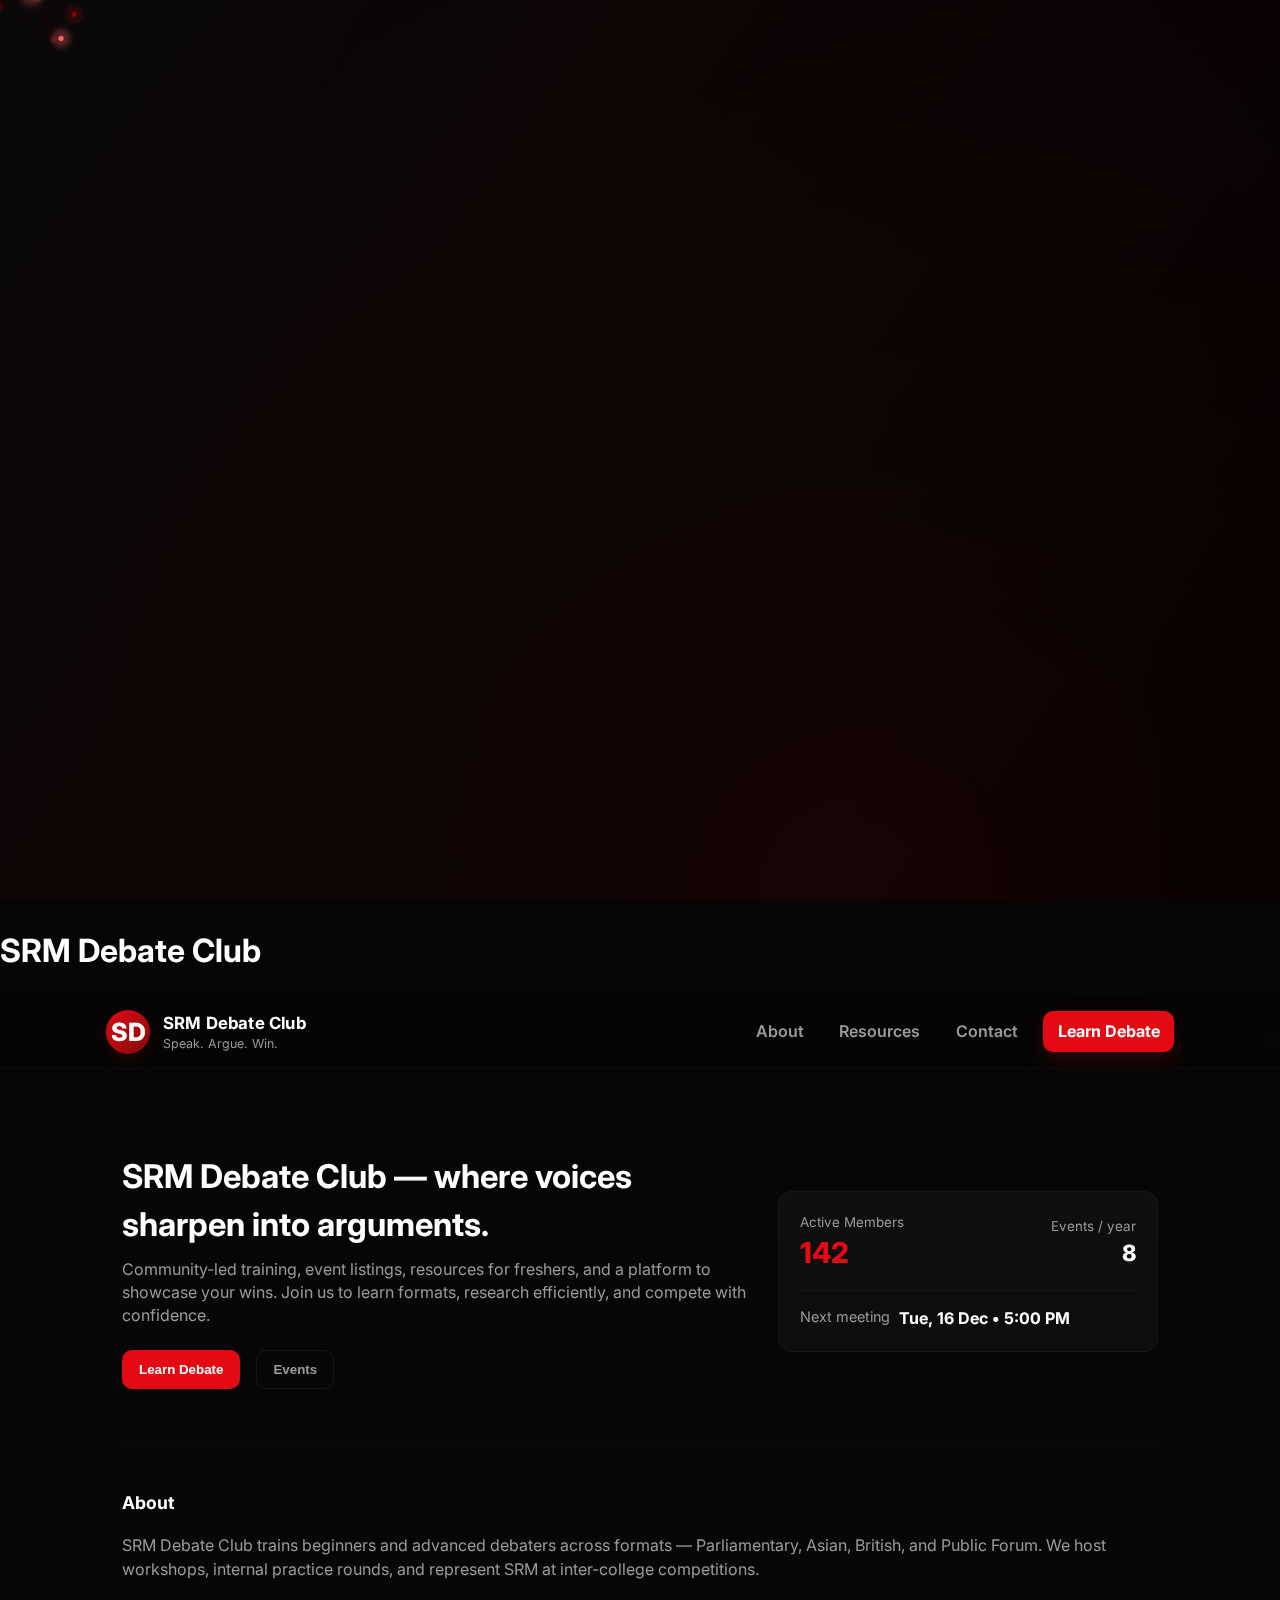
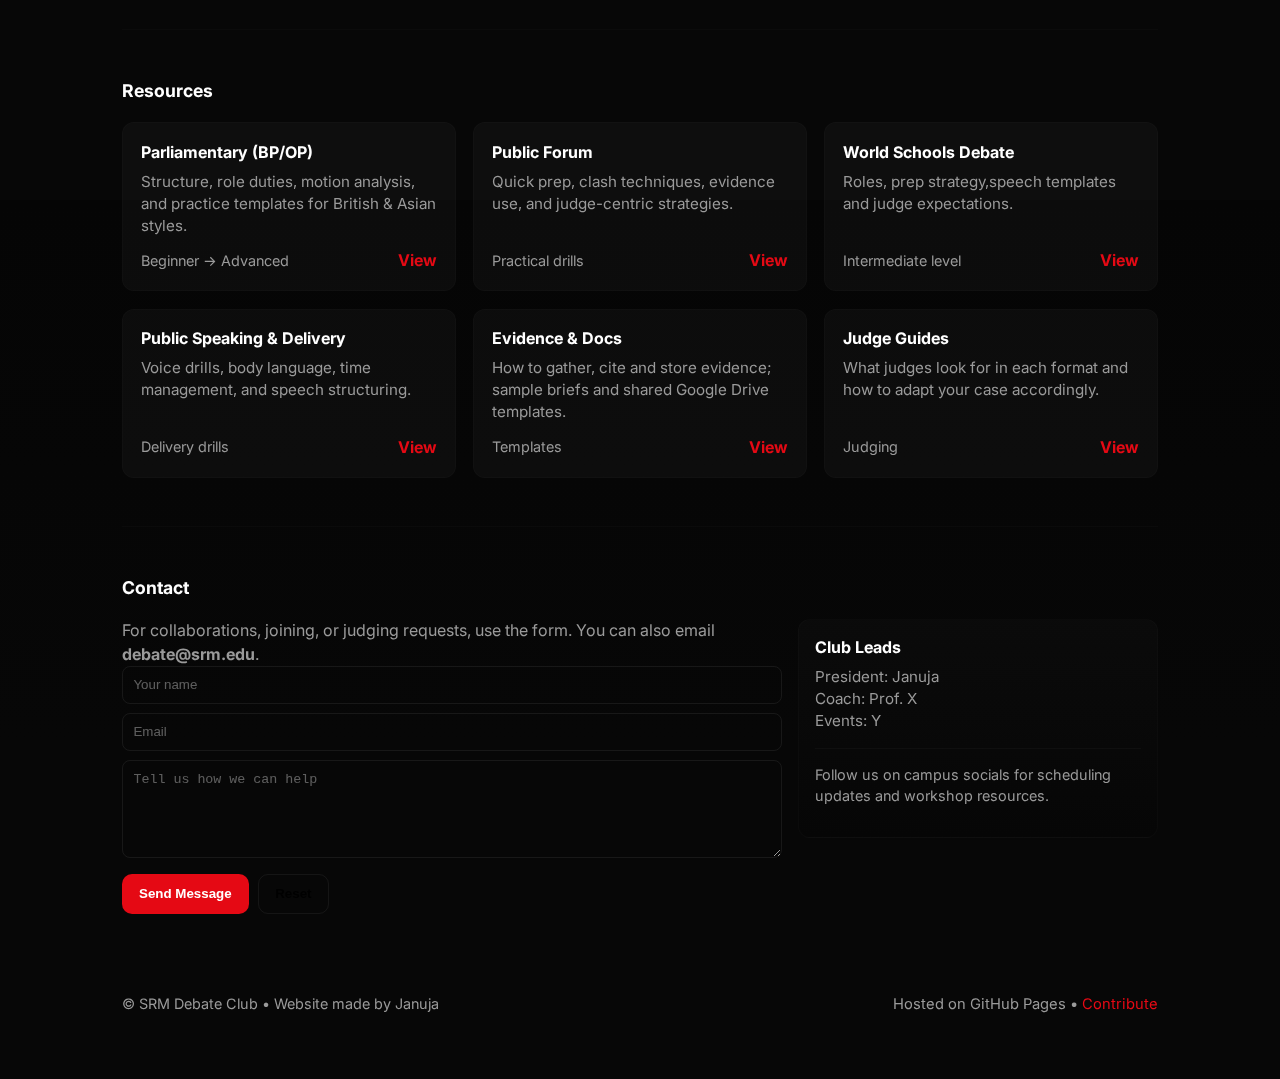
<file: index.html>
<!doctype html>
<html lang="en">
<head>
  <meta charset="utf-8" />
  <meta name="viewport" content="width=device-width, initial-scale=1" />
  <title>SRM Debate Club</title>
  <link rel="preconnect" href="https://fonts.gstatic.com" crossorigin>
  <link href="https://fonts.googleapis.com/css2?family=Inter:wght@300;400;600;800&display=swap" rel="stylesheet">
  <meta name="description" content="SRM Debate Club — resources, events, and community for debaters." />
  <!-- link to external CSS -->
  <link rel="stylesheet" href="style.css">
</head>
<body>
  <canvas id="bg-canvas" aria-hidden="true"></canvas>
  
  <!-- Splash intro overlay -->
  <div id="intro-splash" aria-hidden="true" class="intro-splash">
    <div class="intro-content">
      <h1 class="intro-title">SRM Debate Club</h1>
    </div>
  </div>

  <header id="site-header" class="header-intro">
    <div class="wrap nav">
      <div class="brand">
        <div class="logo">SD</div>
        <div>
          <h1>SRM Debate Club</h1>
          <div style="font-size:.78rem;color:var(--muted)">Speak. Argue. Win.</div>
        </div>
      </div>

      <nav aria-label="Primary navigation">
        <ul>
          <li><a class="grow-on-hover" href="#about">About</a></li>
          <li><a class="grow-on-hover" href="#resources">Resources</a></li>
          <li><a class="grow-on-hover" href="#contact">Contact</a></li>
          <li><a class="cta" href="#learn">Learn Debate</a></li>
        </ul>
      </nav>
    </div>
  </header>

  <main class="wrap site-content scanlines main-intro">
    <div class="main-inner">
    <section class="hero">
      <div class="hero-left">
        <h2>SRM Debate Club — where voices sharpen into arguments.</h2>
        <p>Community-led training, event listings, resources for freshers, and a platform to showcase your wins. Join us to learn formats, research efficiently, and compete with confidence.</p>
        <div class="actions">
          <button class="btn primary" onclick="location.href='#resources'">Learn Debate</button>
          <button class="btn secondary" id="eventsBtn">Events</button>

        </div>
      </div>

      <aside class="hero-right">
        <div class="stat">
          <div>
            <div style="font-size:.84rem;color:var(--muted)">Active Members</div>
            <div class="num">142</div>
          </div>
          <div style="text-align:right">
            <div style="font-size:.84rem;color:var(--muted)">Events / year</div>
            <div style="font-weight:800;font-size:1.4rem;color:#fff">8</div>
          </div>
        </div>

        <hr style="margin:1rem 0;border:none;border-top:1px solid rgba(255,255,255,0.03)" />

        <div style="display:flex;gap:.6rem;flex-wrap:wrap">
          <div style="font-size:.9rem;color:var(--muted)">Next meeting</div>
          <div style="font-weight:700">Tue, 16 Dec • 5:00 PM</div>
        </div>
      </aside>
    </section>

    <section id="about">
      <div class="section-title">
        <h3>About</h3>
      </div>
      <p class="subtitle">SRM Debate Club trains beginners and advanced debaters across formats — Parliamentary, Asian, British, and Public Forum. We host workshops, internal practice rounds, and represent SRM at inter-college competitions.</p>
    </section>

    <section id="resources">
      <div class="section-title">
        <h3>Resources</h3>
      </div>

      <div class="grid">
        <article class="card" tabindex="0">
          <div>
            <h4>Parliamentary (BP/OP)</h4>
            <p class="subtitle">Structure, role duties, motion analysis, and practice templates for British & Asian styles.</p>
          </div>
          <div style="display:flex;justify-content:space-between;align-items:center;margin-top:.8rem">
            <small class="note">Beginner → Advanced</small>
            <a href="Resources/parliamentary.html" class="grow-on-hover" style="font-weight:700;text-decoration:none;color:var(--accent)">View</a>
          </div>
        </article>

        <article class="card" tabindex="0">
          <div>
            <h4>Public Forum</h4>
            <p class="subtitle">Quick prep, clash techniques, evidence use, and judge-centric strategies.</p>
          </div>
          <div style="display:flex;justify-content:space-between;align-items:center;margin-top:.8rem">
            <small class="note">Practical drills</small>
            <a href="#" class="grow-on-hover" style="font-weight:700;text-decoration:none;color:var(--accent)">View</a>
          </div>
        </article>

        <article class="card" tabindex="0">
            <div>
                <h4>World Schools Debate</h4>
                <p class="subtitle">Roles, prep strategy,speech templates and judge expectations.</p>
            </div>
            <div style="display:flex;justify-content:space-between;align-items:center;margin-top:.8rem">
                <small class="note">Intermediate level</small>
                <a href="Resources/world-schools.html" class="grow-on-hover" style="font-weight:700;text-decoration:none;color:var(--accent)">View</a>
        
            </div>
        </article>

        

        <article class="card" tabindex="0">
          <div>
            <h4>Public Speaking & Delivery</h4>
            <p class="subtitle">Voice drills, body language, time management, and speech structuring.</p>
          </div>
          <div style="display:flex;justify-content:space-between;align-items:center;margin-top:.8rem">
            <small class="note">Delivery drills</small>
            <a href="#" class="grow-on-hover" style="font-weight:700;text-decoration:none;color:var(--accent)">View</a>
          </div>
        </article>

        <article class="card" tabindex="0">
          <div>
            <h4>Evidence & Docs</h4>
            <p class="subtitle">How to gather, cite and store evidence; sample briefs and shared Google Drive templates.</p>
          </div>
          <div style="display:flex;justify-content:space-between;align-items:center;margin-top:.8rem">
            <small class="note">Templates</small>
            <a href="#" class="grow-on-hover" style="font-weight:700;text-decoration:none;color:var(--accent)">View</a>
          </div>
        </article>

        <article class="card" tabindex="0">
          <div>
            <h4>Judge Guides</h4>
            <p class="subtitle">What judges look for in each format and how to adapt your case accordingly.</p>
          </div>
          <div style="display:flex;justify-content:space-between;align-items:center;margin-top:.8rem">
            <small class="note">Judging</small>
            <a href="Resources/judge-guides.html" class="grow-on-hover" style="font-weight:700;text-decoration:none;color:var(--accent)">View</a>
          </div>
        </article>
      </div>

    </section>

    <section id="contact">
      <div class="section-title">
        <h3>Contact</h3>
      </div>
      <div class="contact-grid">
        <div>
          <p class="subtitle">For collaborations, joining, or judging requests, use the form. You can also email <strong>debate@srm.edu</strong>.</p>

          <form id="contactForm">
            <input type="text" name="name" placeholder="Your name" required>
            <input type="email" name="email" placeholder="Email" required>
            <textarea name="message" rows="5" placeholder="Tell us how we can help" required></textarea>
            <div style="display:flex;gap:.6rem;margin-top:.4rem">
              <button class="btn primary" type="submit">Send Message</button>
              <button class="btn" type="reset">Reset</button>
            </div>
          </form>
        </div>

        <aside>
          <div style="background:linear-gradient(180deg, rgba(255,255,255,0.02), rgba(0,0,0,0.04));padding:1rem;border-radius:12px;border:1px solid rgba(255,255,255,0.02)">
            <h4 style="margin:0 0 .4rem">Club Leads</h4>
            <div style="color:var(--muted);font-size:.95rem">President: Januja<br/>Coach: Prof. X<br/>Events: Y</div>
            <hr style="margin:1rem 0;border:none;border-top:1px solid rgba(255,255,255,0.03)" />
            <p class="note">Follow us on campus socials for scheduling updates and workshop resources.</p>
          </div>
        </aside>
      </div>
    </section>

    <footer>
      <div style="display:flex;justify-content:space-between;align-items:center;gap:1rem;flex-wrap:wrap">
        <div>© SRM Debate Club • Website made by Januja</div>
        <div style="color:var(--muted);font-size:.92rem">Hosted on GitHub Pages • <a href="#" style="color:var(--accent);text-decoration:none">Contribute</a></div>
      </div>
    </footer>
    </div>
  </main>

  <!-- intro animation script -->
  <script src="assets/intro.js" defer></script>
  <!-- background animation script -->
  <script src="assets/bg.js" defer></script>
  <!-- app script -->
  <script src="app.js"></script>

</body>
</html>
</file>
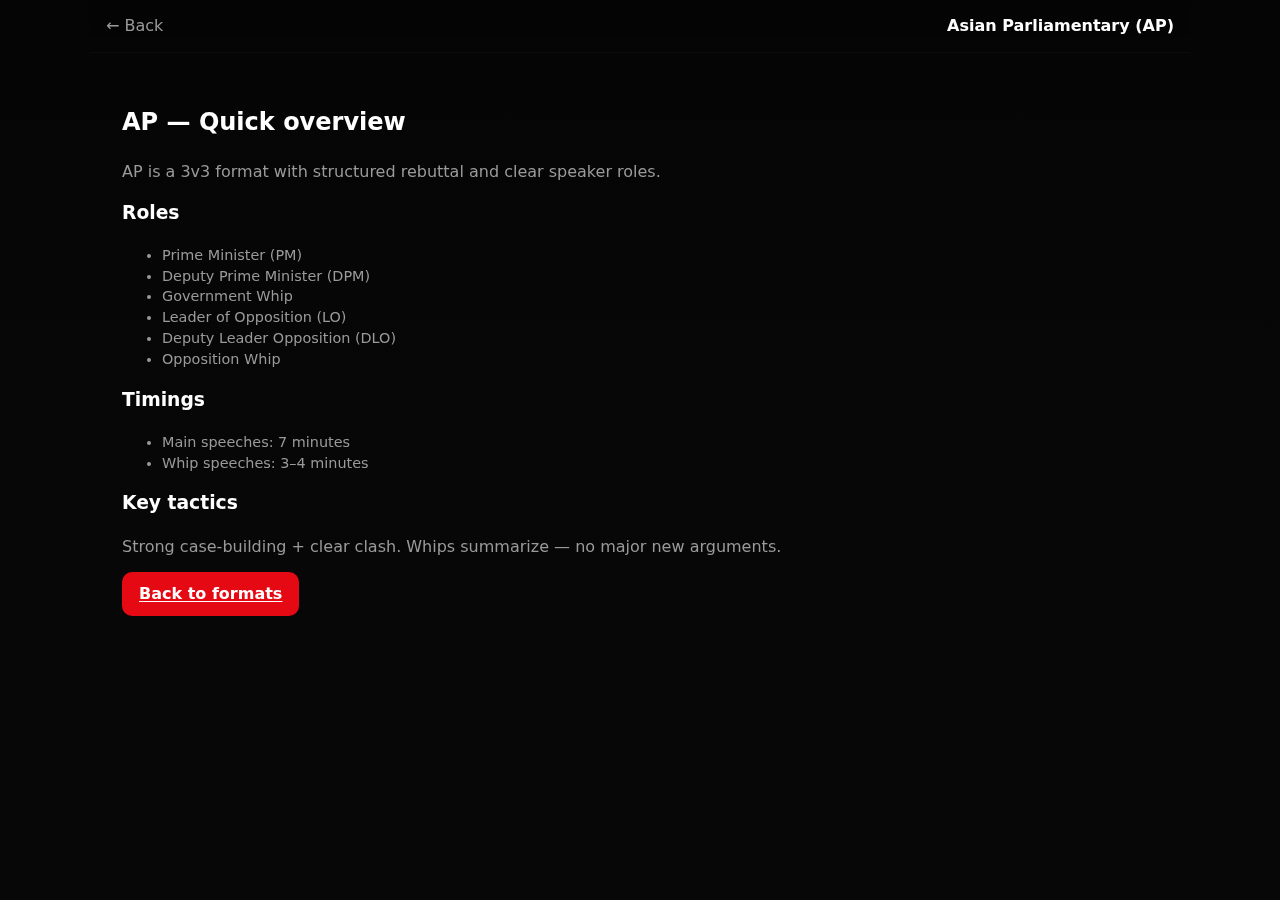
<file: Resources/ap.html>
<!doctype html>
<html lang="en">
<head>
  <meta charset="utf-8" />
  <meta name="viewport" content="width=device-width,initial-scale=1" />
  <title>Asian Parliamentary (AP)</title>
  <link rel="stylesheet" href="../style.css">
</head>
<body>
  <header class="wrap nav">
    <a href="parliamentary.html" class="grow-on-hover" style="color:var(--muted);text-decoration:none;">← Back</a>
    <div style="flex:1"></div>
    <div style="font-weight:700;color:#fff">Asian Parliamentary (AP)</div>
  </header>

  <main class="wrap" style="padding-top:2rem;padding-bottom:3rem">
    <h2>AP — Quick overview</h2>
    <p class="subtitle">AP is a 3v3 format with structured rebuttal and clear speaker roles.</p>

    <h3 style="margin-top:1rem">Roles</h3>
    <ul class="note">
      <li>Prime Minister (PM)</li>
      <li>Deputy Prime Minister (DPM)</li>
      <li>Government Whip</li>
      <li>Leader of Opposition (LO)</li>
      <li>Deputy Leader Opposition (DLO)</li>
      <li>Opposition Whip</li>
    </ul>

    <h3 style="margin-top:1rem">Timings</h3>
    <ul class="note">
      <li>Main speeches: 7 minutes</li>
      <li>Whip speeches: 3–4 minutes</li>
    </ul>

    <h3 style="margin-top:1rem">Key tactics</h3>
    <p class="subtitle">Strong case-building + clear clash. Whips summarize — no major new arguments.</p>

    <div style="margin-top:24px">
      <a class="btn primary" href="parliamentary.html">Back to formats</a>
    </div>
  </main>
</body>
</html>
</file>
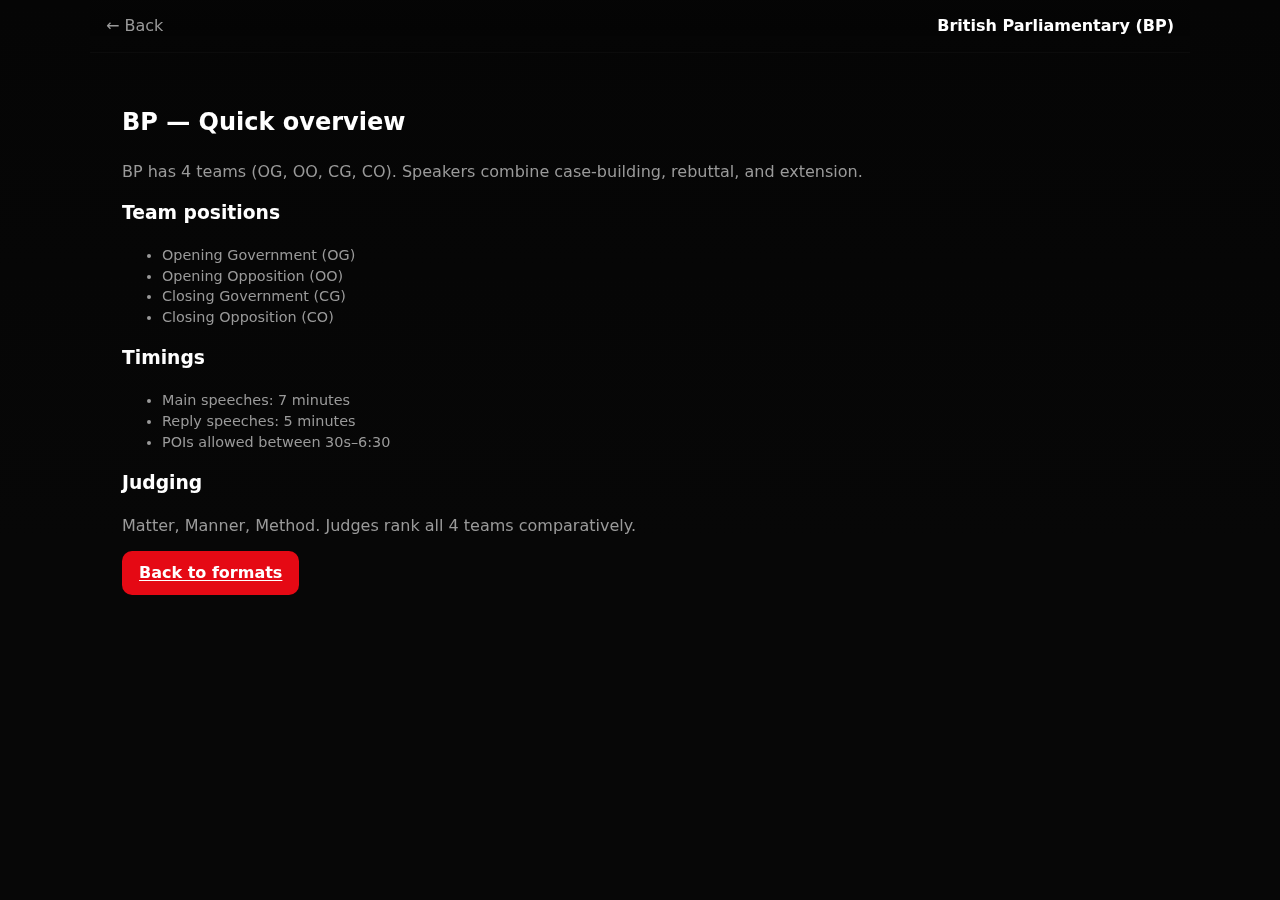
<file: Resources/bp.html>
<!doctype html>
<html lang="en">
<head>
  <meta charset="utf-8" />
  <meta name="viewport" content="width=device-width,initial-scale=1" />
  <title>British Parliamentary (BP)</title>
  <link rel="stylesheet" href="../style.css">
</head>
<body>
  <header class="wrap nav">
    <a href="parliamentary.html" class="grow-on-hover" style="color:var(--muted);text-decoration:none;">← Back</a>
    <div style="flex:1"></div>
    <div style="font-weight:700;color:#fff">British Parliamentary (BP)</div>
  </header>


  <main class="wrap" style="padding-top:2rem;padding-bottom:3rem">
    <h2>BP — Quick overview</h2>
    <p class="subtitle">BP has 4 teams (OG, OO, CG, CO). Speakers combine case-building, rebuttal, and extension.</p>

    <h3 style="margin-top:1rem">Team positions</h3>
    <ul class="note">
      <li>Opening Government (OG)</li>
      <li>Opening Opposition (OO)</li>
      <li>Closing Government (CG)</li>
      <li>Closing Opposition (CO)</li>
    </ul>

    <h3 style="margin-top:1rem">Timings</h3>
    <ul class="note">
      <li>Main speeches: 7 minutes</li>
      <li>Reply speeches: 5 minutes</li>
      <li>POIs allowed between 30s–6:30</li>
    </ul>

    <h3 style="margin-top:1rem">Judging</h3>
    <p class="subtitle">Matter, Manner, Method. Judges rank all 4 teams comparatively.</p>

    <div style="margin-top:24px">
      <a class="btn primary" href="parliamentary.html">Back to formats</a>
    </div>
  </main>
</body>
</html>
</file>
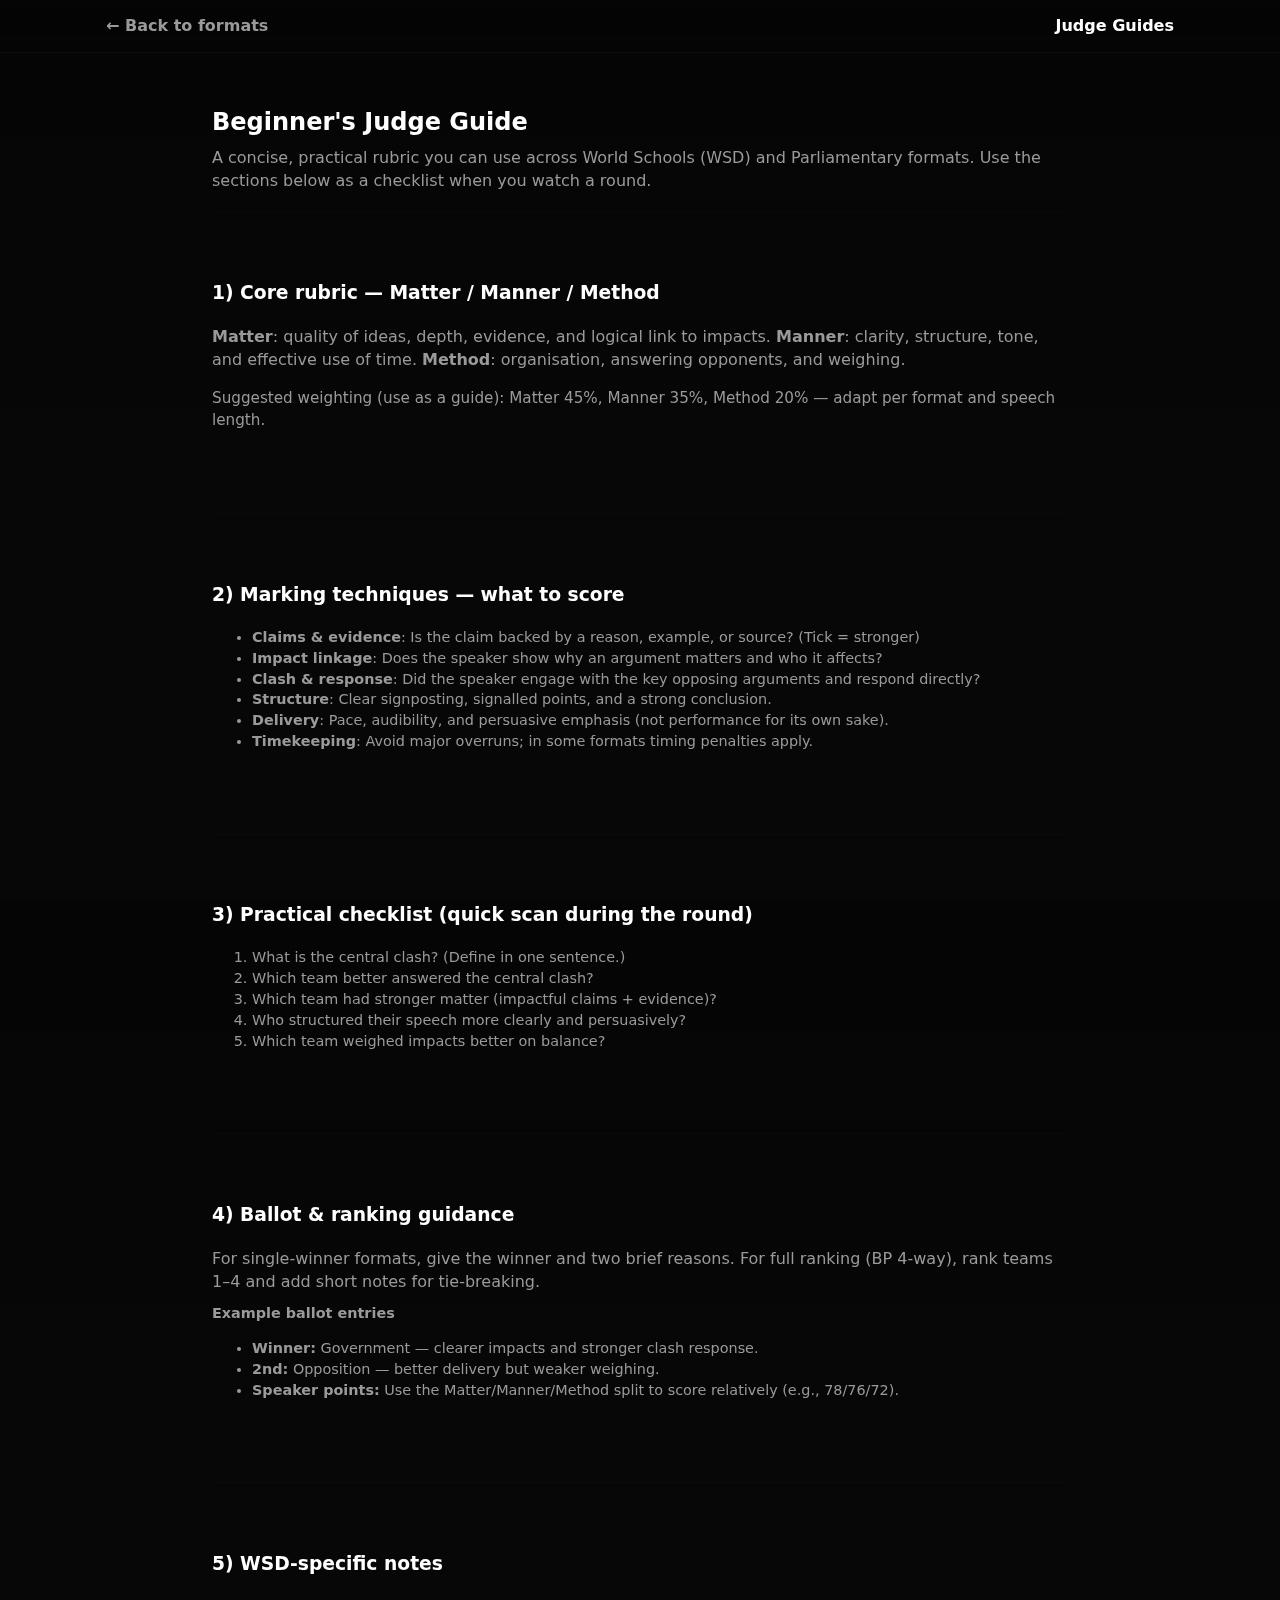
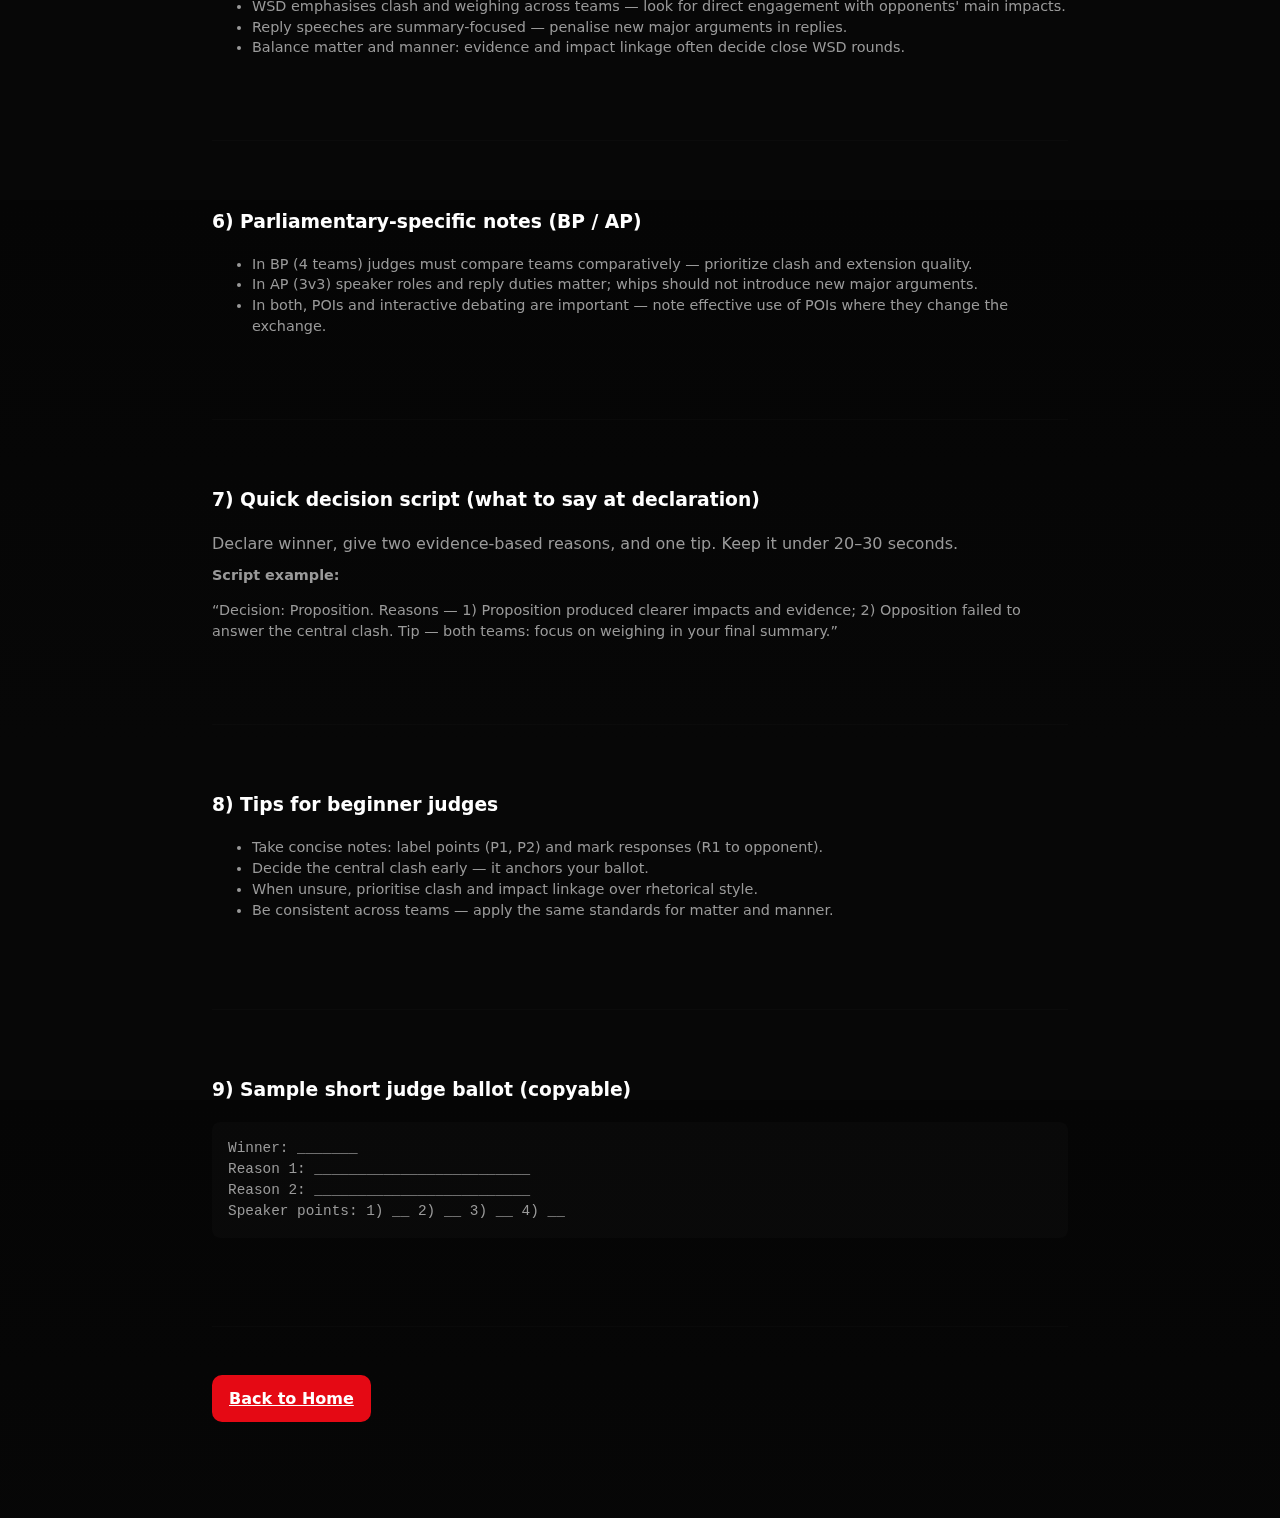
<file: Resources/judge-guides.html>
<!doctype html>
<html lang="en">
<head>
  <meta charset="utf-8" />
  <meta name="viewport" content="width=device-width,initial-scale=1" />
  <title>Judge Guides — SRM Debate Club</title>
  <link rel="stylesheet" href="../style.css">
  <meta name="description" content="Beginner-friendly judging guide covering Matter, Manner, Method and marking techniques for WSD and Parliamentary formats.">
  <style>
    .judge-quick { max-width:920px; }
    .judge-quick h2 { margin-bottom:.4rem }
    .marker-table { display:block; margin-top:.6rem }
    .small-note { color:var(--muted); font-size:.95rem }
  </style>
</head>
<body>
  <header>
    <div class="wrap nav" style="align-items:center;gap:1rem;">
      <a href="parliamentary.html" class="grow-on-hover" style="color:var(--muted);text-decoration:none;font-weight:600;">← Back to formats</a>
      <div style="flex:1"></div>
      <div style="font-weight:700;color:#fff">Judge Guides</div>
    </div>
  </header>

  <main class="wrap judge-quick" style="padding-top:2rem;padding-bottom:3rem;">
    <h2>Beginner's Judge Guide</h2>
    <p class="subtitle">A concise, practical rubric you can use across World Schools (WSD) and Parliamentary formats. Use the sections below as a checklist when you watch a round.</p>

    <section style="margin-top:1.2rem">
      <h3>1) Core rubric — Matter / Manner / Method</h3>
      <p class="subtitle"><strong>Matter</strong>: quality of ideas, depth, evidence, and logical link to impacts. <strong>Manner</strong>: clarity, structure, tone, and effective use of time. <strong>Method</strong>: organisation, answering opponents, and weighing.</p>
      <p class="small-note">Suggested weighting (use as a guide): Matter 45%, Manner 35%, Method 20% — adapt per format and speech length.</p>
    </section>

    <section style="margin-top:1.2rem">
      <h3>2) Marking techniques — what to score</h3>
      <ul class="note">
        <li><strong>Claims & evidence</strong>: Is the claim backed by a reason, example, or source? (Tick = stronger)</li>
        <li><strong>Impact linkage</strong>: Does the speaker show why an argument matters and who it affects?</li>
        <li><strong>Clash & response</strong>: Did the speaker engage with the key opposing arguments and respond directly?</li>
        <li><strong>Structure</strong>: Clear signposting, signalled points, and a strong conclusion.</li>
        <li><strong>Delivery</strong>: Pace, audibility, and persuasive emphasis (not performance for its own sake).</li>
        <li><strong>Timekeeping</strong>: Avoid major overruns; in some formats timing penalties apply.</li>
      </ul>
    </section>

    <section style="margin-top:1.2rem">
      <h3>3) Practical checklist (quick scan during the round)</h3>
      <ol class="note">
        <li>What is the central clash? (Define in one sentence.)</li>
        <li>Which team better answered the central clash?</li>
        <li>Which team had stronger matter (impactful claims + evidence)?</li>
        <li>Who structured their speech more clearly and persuasively?</li>
        <li>Which team weighed impacts better on balance?</li>
      </ol>
    </section>

    <section style="margin-top:1.2rem">
      <h3>4) Ballot & ranking guidance</h3>
      <p class="subtitle">For single-winner formats, give the winner and two brief reasons. For full ranking (BP 4-way), rank teams 1–4 and add short notes for tie-breaking.</p>
      <div class="note marker-table">
        <strong>Example ballot entries</strong>
        <ul>
          <li><strong>Winner:</strong> Government — clearer impacts and stronger clash response.</li>
          <li><strong>2nd:</strong> Opposition — better delivery but weaker weighing.</li>
          <li><strong>Speaker points:</strong> Use the Matter/Manner/Method split to score relatively (e.g., 78/76/72).</li>
        </ul>
      </div>
    </section>

    <section style="margin-top:1.2rem">
      <h3>5) WSD-specific notes</h3>
      <ul class="note">
        <li>WSD emphasises clash and weighing across teams — look for direct engagement with opponents' main impacts.</li>
        <li>Reply speeches are summary-focused — penalise new major arguments in replies.</li>
        <li>Balance matter and manner: evidence and impact linkage often decide close WSD rounds.</li>
      </ul>
    </section>

    <section style="margin-top:1.2rem">
      <h3>6) Parliamentary-specific notes (BP / AP)</h3>
      <ul class="note">
        <li>In BP (4 teams) judges must compare teams comparatively — prioritize clash and extension quality.</li>
        <li>In AP (3v3) speaker roles and reply duties matter; whips should not introduce new major arguments.</li>
        <li>In both, POIs and interactive debating are important — note effective use of POIs where they change the exchange.</li>
      </ul>
    </section>

    <section style="margin-top:1.2rem">
      <h3>7) Quick decision script (what to say at declaration)</h3>
      <p class="subtitle">Declare winner, give two evidence-based reasons, and one tip. Keep it under 20–30 seconds.</p>
      <div class="note" style="margin-top:.6rem">
        <strong>Script example:</strong>
        <p>“Decision: Proposition. Reasons — 1) Proposition produced clearer impacts and evidence; 2) Opposition failed to answer the central clash. Tip — both teams: focus on weighing in your final summary.”</p>
      </div>
    </section>

    <section style="margin-top:1.2rem">
      <h3>8) Tips for beginner judges</h3>
      <ul class="note">
        <li>Take concise notes: label points (P1, P2) and mark responses (R1 to opponent).</li>
        <li>Decide the central clash early — it anchors your ballot.</li>
        <li>When unsure, prioritise clash and impact linkage over rhetorical style.</li>
        <li>Be consistent across teams — apply the same standards for matter and manner.</li>
      </ul>
    </section>

    <section style="margin-top:1.6rem">
      <h3>9) Sample short judge ballot (copyable)</h3>
      <pre class="note" style="padding:1rem;border-radius:8px;background:rgba(255,255,255,0.02)">Winner: _______
Reason 1: _________________________
Reason 2: _________________________
Speaker points: 1) __ 2) __ 3) __ 4) __</pre>
    </section>

    <section style="margin-top:1.6rem;display:flex;gap:1rem;align-items:center">
      <a class="btn primary" href="../index.html">Back to Home</a>
    </section>
  </main>
</body>
</html>
</file>
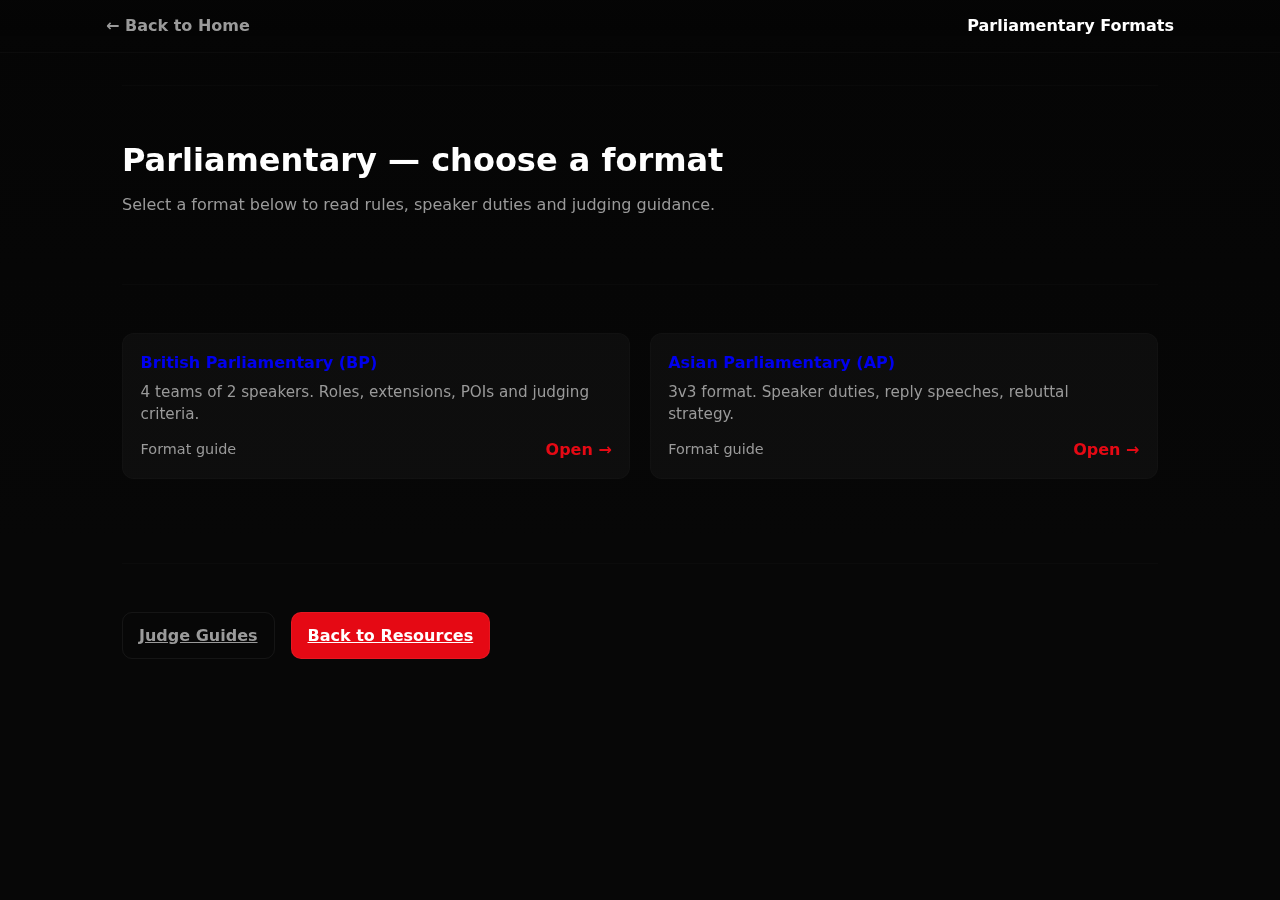
<file: Resources/parliamentary.html>
<!doctype html>
<html lang="en">
<head>
  <meta charset="utf-8" />
  <meta name="viewport" content="width=device-width,initial-scale=1" />
  <title>Parliamentary Formats — SRM Debate Club</title>
  <link rel="stylesheet" href="../style.css">
  <meta name="description" content="British & Asian Parliamentary formats — SRM Debate Club resources.">
  <style>
    /* small local tweaks to ensure the cards are prominent on this page */
    .par-hero { padding:3.2rem 0 2rem; text-align:left; }
    .par-hero h1 { margin:0 0 .6rem; font-size:2rem; color: #fff; }
    .par-hero .subtitle { color:var(--muted); max-width:820px; }
    /* make grid cards larger for emphasis */
    .par-grid { display:grid; grid-template-columns:repeat(2,1fr); gap:1.2rem; margin-top:2.2rem; }
    @media (max-width:980px){ .par-grid { grid-template-columns:1fr } .par-hero { text-align:left } }
  </style>
</head>
<body>

  <!-- Minimal header with back link and page title -->
  <header>
    <div class="wrap nav" style="align-items:center;gap:1rem;">
      <a href="../index.html" class="grow-on-hover" style="color:var(--muted);text-decoration:none;font-weight:600;">← Back to Home</a>
      <div style="flex:1"></div>
      <div style="font-weight:700;color:#fff">Parliamentary Formats</div>
    </div>
  </header>

  <main class="wrap">

    <!-- Hero (compact) -->
    <section class="par-hero">
      <h1>Parliamentary — choose a format</h1>
      <p class="subtitle">Select a format below to read rules, speaker duties and judging guidance.</p>
    </section>

    <!-- Two large rectangle, clickable cards -->
    <section class="par-grid">
      <a class="card" href="bp.html" style="text-decoration:none;">
        <div>
          <h4>British Parliamentary (BP)</h4>
          <p class="subtitle">4 teams of 2 speakers. Roles, extensions, POIs and judging criteria.</p>
        </div>
        <div style="display:flex;justify-content:space-between;align-items:center;margin-top:.8rem">
          <small class="note">Format guide</small>
          <span style="font-weight:700;color:var(--accent)">Open →</span>
        </div>
      </a>

      <a class="card" href="ap.html" style="text-decoration:none;">
        <div>
          <h4>Asian Parliamentary (AP)</h4>
          <p class="subtitle">3v3 format. Speaker duties, reply speeches, rebuttal strategy.</p>
        </div>
        <div style="display:flex;justify-content:space-between;align-items:center;margin-top:.8rem">
          <small class="note">Format guide</small>
          <span style="font-weight:700;color:var(--accent)">Open →</span>
        </div>
      </a>
    </section>

    <!-- optional quick links -->
    <section style="margin-top:2.2rem">
      <div style="display:flex;gap:1rem;flex-wrap:wrap">
        <a class="btn" href="judge-guides.html" style="background:transparent;border:1px solid rgba(255,255,255,0.06);color:var(--muted)">Judge Guides</a>
        <a class="btn" href="../index.html#resources" style="background:var(--accent);color:#fff">Back to Resources</a>
      </div>
    </section>

  </main>

</body>
</html>
</file>
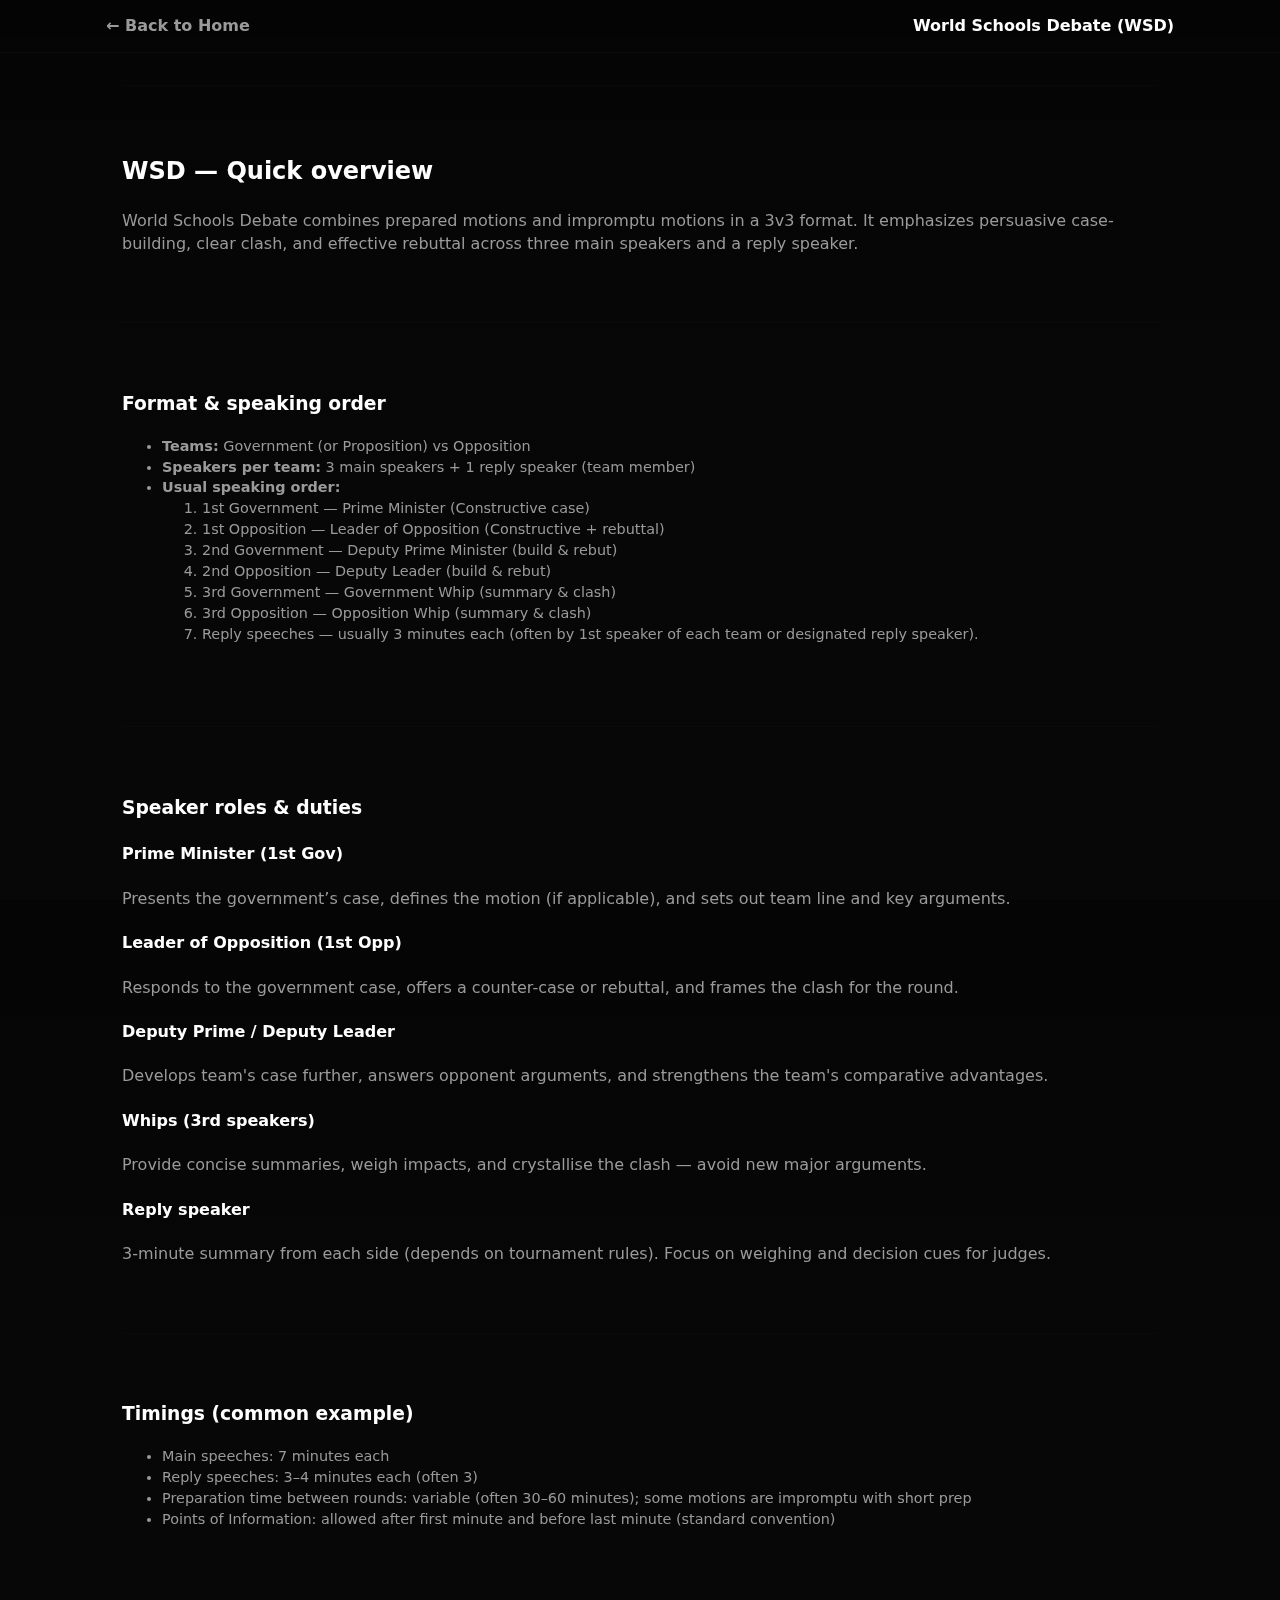
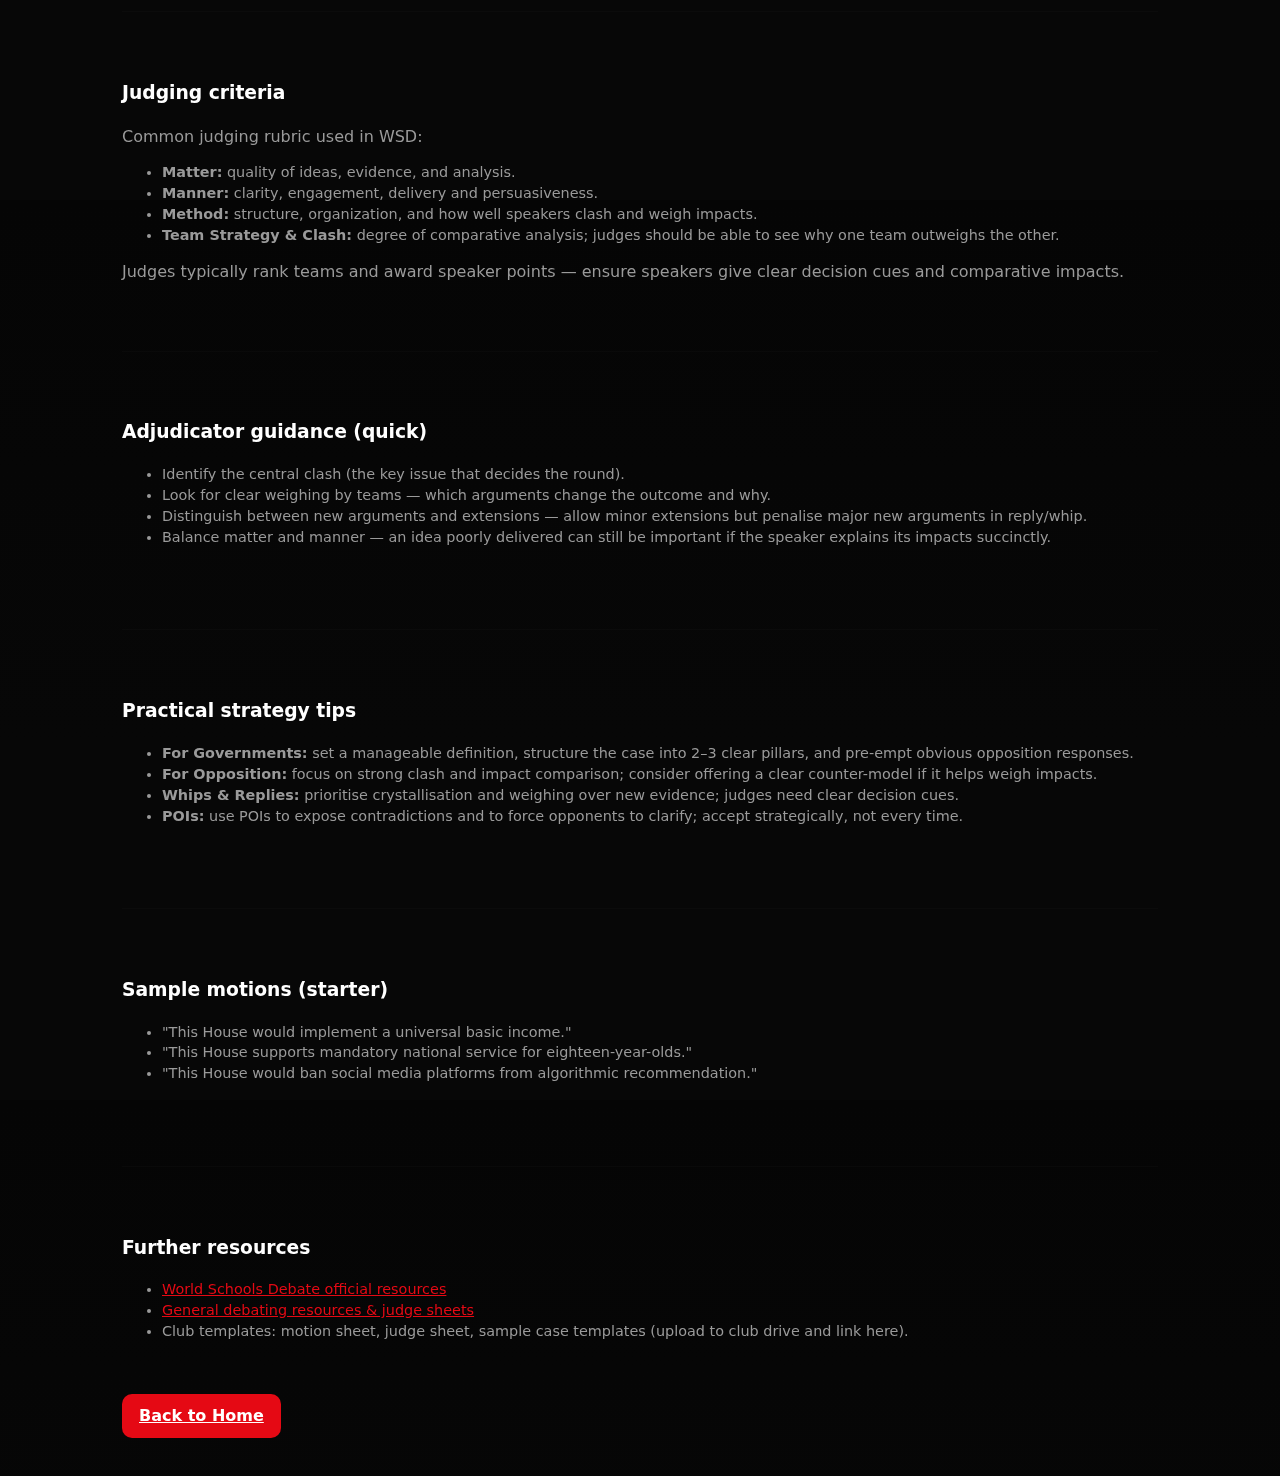
<file: Resources/world-schools.html>
<!doctype html>
<html lang="en">
<head>
  <meta charset="utf-8" />
  <meta name="viewport" content="width=device-width,initial-scale=1" />
  <title>World Schools Debate (WSD) — Structure & Roles</title>
  <link rel="stylesheet" href="../style.css">
  <meta name="description" content="World Schools Debate format: speaker roles, timings, judging criteria, and practical tips.">
</head>
<body>
  <!-- Header with back link -->
  <header>
    <div class="wrap nav" style="align-items:center;gap:1rem;">
<a href="../index.html" class="grow-on-hover" style="color:var(--muted);text-decoration:none;font-weight:600;">← Back to Home</a>      <div style="flex:1"></div>
      <div style="font-weight:700;color:#fff">World Schools Debate (WSD)</div>
    </div>
  </header>

  <main class="wrap" style="padding-top:2rem;padding-bottom:3rem;">
    <section>
      <h2>WSD — Quick overview</h2>
      <p class="subtitle">World Schools Debate combines prepared motions and impromptu motions in a 3v3 format. It emphasizes persuasive case-building, clear clash, and effective rebuttal across three main speakers and a reply speaker.</p>
    </section>

    <section style="margin-top:1.2rem;">
      <h3>Format & speaking order</h3>
      <ul class="note">
        <li><strong>Teams:</strong> Government (or Proposition) vs Opposition</li>
        <li><strong>Speakers per team:</strong> 3 main speakers + 1 reply speaker (team member)</li>
        <li><strong>Usual speaking order:</strong>
          <ol class="note">
            <li>1st Government — Prime Minister (Constructive case)</li>
            <li>1st Opposition — Leader of Opposition (Constructive + rebuttal)</li>
            <li>2nd Government — Deputy Prime Minister (build & rebut)</li>
            <li>2nd Opposition — Deputy Leader (build & rebut)</li>
            <li>3rd Government — Government Whip (summary & clash)</li>
            <li>3rd Opposition — Opposition Whip (summary & clash)</li>
            <li>Reply speeches — usually 3 minutes each (often by 1st speaker of each team or designated reply speaker).</li>
          </ol>
        </li>
      </ul>
    </section>

    <section style="margin-top:1.2rem;">
      <h3>Speaker roles & duties</h3>

      <h4>Prime Minister (1st Gov)</h4>
      <p class="subtitle">Presents the government’s case, defines the motion (if applicable), and sets out team line and key arguments.</p>

      <h4>Leader of Opposition (1st Opp)</h4>
      <p class="subtitle">Responds to the government case, offers a counter-case or rebuttal, and frames the clash for the round.</p>

      <h4>Deputy Prime / Deputy Leader</h4>
      <p class="subtitle">Develops team's case further, answers opponent arguments, and strengthens the team's comparative advantages.</p>

      <h4>Whips (3rd speakers)</h4>
      <p class="subtitle">Provide concise summaries, weigh impacts, and crystallise the clash — avoid new major arguments.</p>

      <h4>Reply speaker</h4>
      <p class="subtitle">3-minute summary from each side (depends on tournament rules). Focus on weighing and decision cues for judges.</p>
    </section>

    <section style="margin-top:1.2rem;">
      <h3>Timings (common example)</h3>
      <ul class="note">
        <li>Main speeches: 7 minutes each</li>
        <li>Reply speeches: 3–4 minutes each (often 3)</li>
        <li>Preparation time between rounds: variable (often 30–60 minutes); some motions are impromptu with short prep</li>
        <li>Points of Information: allowed after first minute and before last minute (standard convention)</li>
      </ul>
    </section>

    <section style="margin-top:1.2rem;">
      <h3>Judging criteria</h3>
      <p class="subtitle">Common judging rubric used in WSD:</p>
      <ul class="note">
        <li><strong>Matter:</strong> quality of ideas, evidence, and analysis.</li>
        <li><strong>Manner:</strong> clarity, engagement, delivery and persuasiveness.</li>
        <li><strong>Method:</strong> structure, organization, and how well speakers clash and weigh impacts.</li>
        <li><strong>Team Strategy & Clash:</strong> degree of comparative analysis; judges should be able to see why one team outweighs the other.</li>
      </ul>
      <p class="subtitle">Judges typically rank teams and award speaker points — ensure speakers give clear decision cues and comparative impacts.</p>
    </section>

    <section style="margin-top:1.2rem;">
      <h3>Adjudicator guidance (quick)</h3>
      <ul class="note">
        <li>Identify the central clash (the key issue that decides the round).</li>
        <li>Look for clear weighing by teams — which arguments change the outcome and why.</li>
        <li>Distinguish between new arguments and extensions — allow minor extensions but penalise major new arguments in reply/whip.</li>
        <li>Balance matter and manner — an idea poorly delivered can still be important if the speaker explains its impacts succinctly.</li>
      </ul>
    </section>

    <section style="margin-top:1.2rem;">
      <h3>Practical strategy tips</h3>
      <ul class="note">
        <li><strong>For Governments:</strong> set a manageable definition, structure the case into 2–3 clear pillars, and pre-empt obvious opposition responses.</li>
        <li><strong>For Opposition:</strong> focus on strong clash and impact comparison; consider offering a clear counter-model if it helps weigh impacts.</li>
        <li><strong>Whips & Replies:</strong> prioritise crystallisation and weighing over new evidence; judges need clear decision cues.</li>
        <li><strong>POIs:</strong> use POIs to expose contradictions and to force opponents to clarify; accept strategically, not every time.</li>
      </ul>
    </section>

    <section style="margin-top:1.2rem;">
      <h3>Sample motions (starter)</h3>
      <ul class="note">
        <li>"This House would implement a universal basic income."</li>
        <li>"This House supports mandatory national service for eighteen-year-olds."</li>
        <li>"This House would ban social media platforms from algorithmic recommendation."</li>
      </ul>
    </section>

    <section style="margin-top:1.2rem;">
      <h3>Further resources</h3>
      <ul class="note">
        <li><a href="https://www.worldschoolsdebate.org/" target="_blank" rel="noopener noreferrer" style="color:var(--accent)">World Schools Debate official resources</a></li>
        <li><a href="https://www.debating.org/resources" target="_blank" rel="noopener noreferrer" style="color:var(--accent)">General debating resources & judge sheets</a></li>
        <li>Club templates: motion sheet, judge sheet, sample case templates (upload to club drive and link here).</li>
      </ul>
    </section>

  <a class="btn primary" href="../index.html">Back to Home</a>
    </section>
  </main>
</body>
</html>
</file>
<file: style.css>
:root{
  --bg:#050505;            /* deep black */
  --card:#0f0f0f;          /* slightly lighter black */
  --accent:#e50914;        /* netflix red */
  --muted:#9a9a9a;
  --glass: rgba(255,255,255,0.03);
  --radius: 12px;
  --maxw:1100px;
  --transition: 220ms cubic-bezier(.2,.9,.3,1);
}

/* Reset */
*{box-sizing:border-box}
html,body{height:100%;}
body{
  margin:0;
  background:linear-gradient(180deg,var(--bg),#070707 60%);
  color:#fff;
  font-family:Inter,system-ui,-apple-system,"Segoe UI",Roboto,"Helvetica Neue",Arial;
  -webkit-font-smoothing:antialiased;
  -moz-osx-font-smoothing:grayscale;
  line-height:1.45;
  -webkit-tap-highlight-color:transparent;
}

.wrap{max-width:var(--maxw);margin:0 auto;padding:2rem}

/* NAV */
header{
  position:sticky;top:0;background:linear-gradient(180deg, rgba(5,5,5,0.92), rgba(5,5,5,0.75));backdrop-filter:saturate(1.05) blur(6px);z-index:40;border-bottom:1px solid rgba(255,255,255,0.03)
}
.nav{display:flex;align-items:center;justify-content:space-between;padding:.9rem 1rem}
.brand{display:flex;gap:.8rem;align-items:center}
.logo{width:44px;height:44px;border-radius:50%;;background:linear-gradient(135deg,var(--accent),#7f0b0b);display:flex;align-items:center;justify-content:center;font-weight:800;font-size:25px;box-shadow:0 6px 18px rgba(229,9,20,0.12)}
.brand h1{font-size:1.05rem;margin:0;font-weight:700;letter-spacing:0.2px}
nav ul{display:flex;gap:1rem;list-style:none;margin:0;padding:0;align-items:center}
nav a{color:var(--muted);text-decoration:none;font-weight:600;padding:.45rem .6rem;border-radius:8px;transition:var(--transition);display:inline-block}
nav a:hover{color:#fff;transform:scale(1.07)}

.cta{background:var(--accent);color:#fff;padding:.55rem .9rem;border-radius:10px;font-weight:700;box-shadow:0 8px 22px rgba(229,9,20,0.18);transition:var(--transition);}
.cta:hover{transform:translateY(-3px) scale(1.02);}

/* HERO */
.hero{display:grid;grid-template-columns:1fr 380px;gap:2rem;align-items:center;padding:3.2rem 0}
.hero-left h2{font-size:2.05rem;margin:0 0 .6rem;color:#fff}
.hero-left p{color:var(--muted);margin:0 0 1.4rem}
.actions{display:flex;gap:1rem;align-items:center}
.btn{background:transparent;border:1px solid rgba(255,255,255,0.06);padding:.7rem 1rem;border-radius:10px;font-weight:700;cursor:pointer;transition:var(--transition);}
.btn.secondary{color:var(--muted)}
.btn.primary{background:var(--accent);border-color:transparent;color:#fff}
.btn:hover{transform:scale(1.04)}

.hero-right{background:linear-gradient(180deg,var(--card),rgba(15,15,15,0.8));padding:1.3rem;border-radius:14px;border:1px solid rgba(255,255,255,0.03)}
.stat{display:flex;justify-content:space-between;align-items:center}
.stat .num{font-weight:800;font-size:1.8rem;color:var(--accent)}

/* SECTIONS */
section{padding:3rem 0;border-top:1px solid rgba(255,255,255,0.02)}
.section-title{display:flex;align-items:center;gap:.8rem;margin-bottom:1.2rem}
.section-title h3{margin:0;font-size:1.1rem}
.subtitle{color:var(--muted);margin:0}

/* RESOURCES GRID */
.grid{display:grid;grid-template-columns:repeat(3,1fr);gap:1.1rem}
.card{background:var(--glass);padding:1.1rem;border-radius:12px;border:1px solid rgba(255,255,255,0.02);min-height:120px;display:flex;flex-direction:column;justify-content:space-between;transition:var(--transition);cursor:pointer}
.card h4{margin:0 0 .4rem}
.card p{margin:0;color:var(--muted);font-size:.95rem}
.card:hover{transform:translateY(-6px) scale(1.02);box-shadow:0 14px 40px rgba(0,0,0,0.6)}

/* USER REQUEST: grow font-size on hover specifically */
.grow-on-hover{display:inline-block;transition:font-size var(--transition), transform var(--transition);}
.grow-on-hover:hover{transform:scale(1.09);}

/* ACHIEVEMENTS */
.achievements{display:flex;flex-direction:column;gap:.8rem}
.achievement{padding:.8rem;border-radius:10px;background:linear-gradient(90deg, rgba(229,9,20,0.05), rgba(255,255,255,0.01));border:1px solid rgba(229,9,20,0.06)}

/* CONTACT */
.contact-grid{display:grid;grid-template-columns:1fr 360px;gap:1rem}
form{display:flex;flex-direction:column;gap:.6rem}
input,textarea{background:transparent;border:1px solid rgba(255,255,255,0.07);padding:.65rem;border-radius:8px;color:#fff;outline:none}
input::placeholder, textarea::placeholder{color:rgba(255,255,255,0.35)}
.note{color:var(--muted);font-size:.9rem}

/* FOOTER */
footer{padding:2rem 0;color:var(--muted);font-size:.9rem}

/* RESPONSIVE */
@media (max-width:980px){
  .hero{grid-template-columns:1fr;}
  .grid{grid-template-columns:repeat(2,1fr)}
  .contact-grid{grid-template-columns:1fr}
}
@media (max-width:640px){
  .wrap{padding:1rem}
  nav ul{display:none}
  .hero-left h2{font-size:1.5rem}
  .grid{grid-template-columns:1fr}
}

/* tiny accessibility focus styles */
a:focus,button:focus,input:focus,textarea:focus{box-shadow:0 0 0 3px rgba(229,9,20,0.12);outline:none}
</file>
